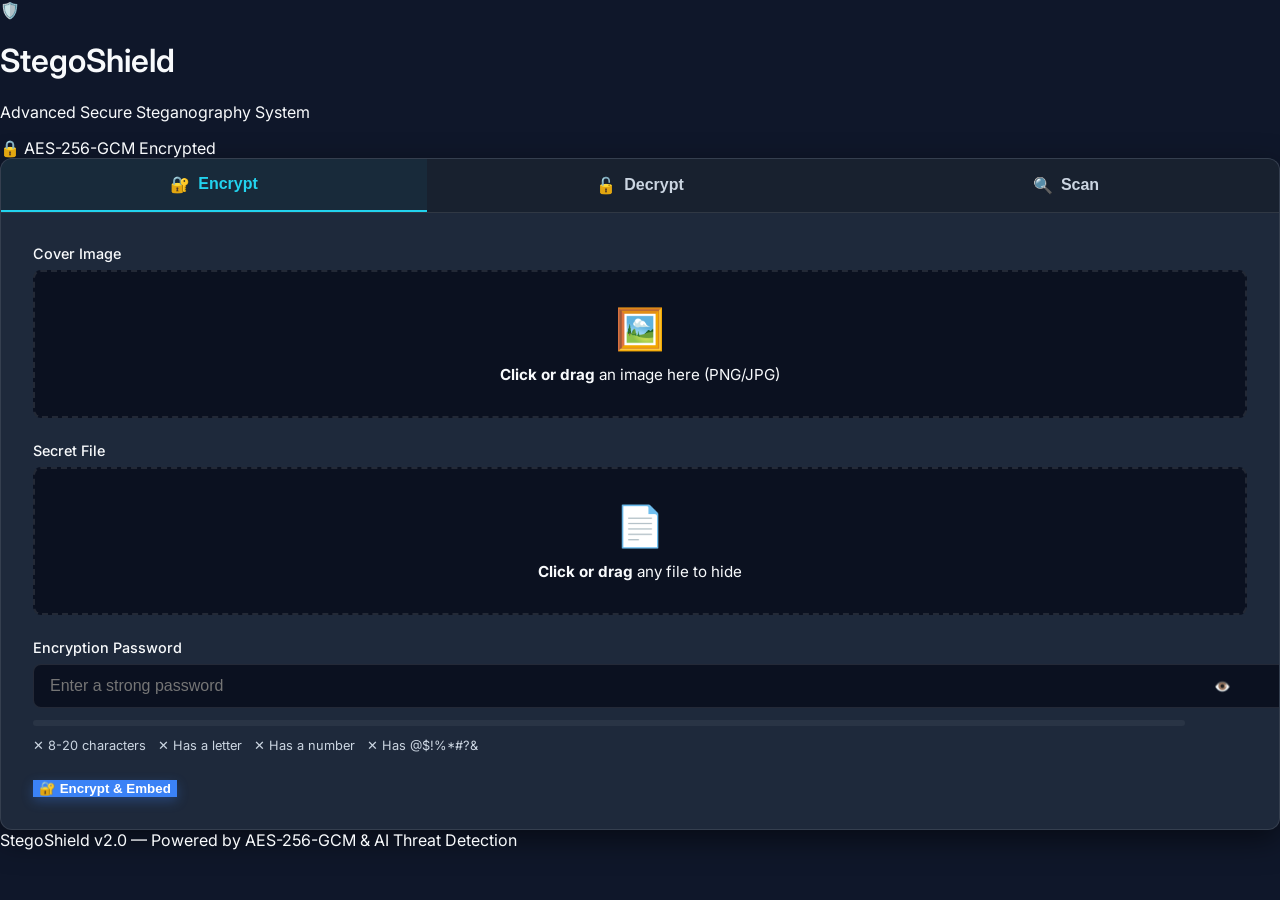
<file: templates/index.html>
<!DOCTYPE html>
<html lang="en">
<head>
    <meta charset="UTF-8">
    <meta name="viewport" content="width=device-width, initial-scale=1.0">
    <meta name="description" content="StegoShield - Advanced Secure Steganography System with AES-256-GCM encryption and AI-powered threat detection.">
    <title>StegoShield | Secure Steganography</title>
    <link href="https://fonts.googleapis.com/css2?family=Inter:wght@300;400;500;600;700;800&display=swap" rel="stylesheet">
    <link rel="stylesheet" href="/static/style.css">
</head>
<body>

<div class="app-container">
    <!-- HEADER -->
    <header class="app-header">
        <div class="logo-row">
            <div class="logo-icon">🛡️</div>
            <h1 class="app-title">StegoShield</h1>
        </div>
        <p class="app-subtitle">Advanced Secure Steganography System</p>
        <span class="security-badge">🔒 AES-256-GCM Encrypted</span>
    </header>

    <!-- MAIN CARD -->
    <main class="main-card">
        <!-- TABS -->
        <div class="tab-bar">
            <button class="tab-btn active" data-tab="encrypt" onclick="switchTab('encrypt', event)">
                <span class="tab-icon">🔐</span> Encrypt
            </button>
            <button class="tab-btn" data-tab="decrypt" onclick="switchTab('decrypt', event)">
                <span class="tab-icon">🔓</span> Decrypt
            </button>
            <button class="tab-btn" data-tab="scan" onclick="switchTab('scan', event)">
                <span class="tab-icon">🔍</span> Scan
            </button>
        </div>

        <!-- ENCRYPT SECTION -->
        <section id="encryptSection" class="form-section active">
            <form id="encryptForm" enctype="multipart/form-data">
                <div class="input-group">
                    <label>Cover Image</label>
                    <div class="drop-zone" id="coverDrop">
                        <span class="dz-icon">🖼️</span>
                        <div class="dz-text"><strong>Click or drag</strong> an image here (PNG/JPG)</div>
                        <input type="file" name="cover" accept="image/*" required>
                        <div class="file-info" id="coverInfo">✓ <span></span></div>
                    </div>
                </div>
                <div class="input-group">
                    <label>Secret File</label>
                    <div class="drop-zone" id="secretDrop">
                        <span class="dz-icon">📄</span>
                        <div class="dz-text"><strong>Click or drag</strong> any file to hide</div>
                        <input type="file" name="secret" required>
                        <div class="file-info" id="secretInfo">✓ <span></span></div>
                    </div>
                </div>
                <div class="input-group">
                    <label>Encryption Password</label>
                    <div class="pwd-wrapper">
                        <input type="password" name="password" id="encryptPassword" required placeholder="Enter a strong password">
                        <button type="button" class="pwd-toggle" onclick="togglePwd('encryptPassword', this)">👁️</button>
                    </div>
                    <div class="pwd-strength" id="encStrength">
                        <div class="strength-bar"><div class="strength-fill" id="encStrengthFill"></div></div>
                        <span class="strength-label" id="encStrengthLabel"></span>
                    </div>
                    <div class="pwd-rules" id="encRules">
                        <span data-rule="len">✕ 8-20 characters</span>
                        <span data-rule="letter">✕ Has a letter</span>
                        <span data-rule="digit">✕ Has a number</span>
                        <span data-rule="special">✕ Has @$!%*#?&</span>
                    </div>
                </div>
                <button type="submit" class="btn-primary" id="encryptBtn">
                    <span class="loader"></span>
                    <span>🔐 Encrypt & Embed</span>
                </button>
            </form>
            <div id="encryptResult" class="result-box"></div>
        </section>

        <!-- DECRYPT SECTION -->
        <section id="decryptSection" class="form-section">
            <form id="decryptForm" enctype="multipart/form-data">
                <div class="input-group">
                    <label>Stego Image</label>
                    <div class="drop-zone" id="stegoDrop">
                        <span class="dz-icon">🖼️</span>
                        <div class="dz-text"><strong>Click or drag</strong> a stego image (PNG)</div>
                        <input type="file" name="stego" required>
                        <div class="file-info" id="stegoInfo">✓ <span></span></div>
                    </div>
                </div>
                <div class="input-group">
                    <label>Decryption Password</label>
                    <div class="pwd-wrapper">
                        <input type="password" name="password" id="decryptPassword" required placeholder="Enter password to unlock">
                        <button type="button" class="pwd-toggle" onclick="togglePwd('decryptPassword', this)">👁️</button>
                    </div>
                    <span class="hint">Password must be 8-20 characters long, and contain at least 1 letter, 1 number, and 1 special char (@$!%*#?&).</span>
                </div>
                <button type="submit" class="btn-primary" id="decryptBtn">
                    <span class="loader"></span>
                    <span>🔓 Decrypt & Scan</span>
                </button>
            </form>
            <div id="decryptResult" class="result-box"></div>
        </section>

        <!-- SCAN SECTION -->
        <section id="scanSection" class="form-section">
            <form id="scanForm" enctype="multipart/form-data">
                <div class="input-group">
                    <label>Image for Threat Analysis</label>
                    <div class="drop-zone" id="scanDrop">
                        <span class="dz-icon">🔍</span>
                        <div class="dz-text"><strong>Click or drag</strong> an image (PNG/JPG/BMP)</div>
                        <input type="file" name="file" accept="image/*" required>
                        <div class="file-info" id="scanFileInfo">✓ <span></span></div>
                    </div>
                    <span class="hint">Analyze image through the advanced AI and forensic threat detection pipeline.</span>
                </div>
                <button type="submit" class="btn-primary" id="scanBtn">
                    <span class="loader"></span>
                    <span>🔍 Analyze Image</span>
                </button>
            </form>
            <div id="scanResult" class="result-box"></div>
        </section>
    </main>

    <footer class="app-footer">
        StegoShield v2.0 — Powered by AES-256-GCM &amp; AI Threat Detection
    </footer>
</div>

<script>
// === TAB SWITCHING ===
function switchTab(tab, e) {
    const btn = e.currentTarget;
    document.querySelectorAll('.tab-btn').forEach(t => t.classList.remove('active'));
    btn.classList.add('active');
    document.querySelectorAll('.form-section').forEach(s => s.classList.remove('active'));
    document.getElementById(tab === 'encrypt' ? 'encryptSection' : tab === 'decrypt' ? 'decryptSection' : 'scanSection').classList.add('active');
}

// === DRAG & DROP ===
document.querySelectorAll('.drop-zone').forEach(zone => {
    const input = zone.querySelector('input[type="file"]');
    const infoEl = zone.querySelector('.file-info');

    ['dragenter','dragover'].forEach(e => zone.addEventListener(e, ev => { ev.preventDefault(); zone.classList.add('drag-over'); }));
    ['dragleave','drop'].forEach(e => zone.addEventListener(e, () => zone.classList.remove('drag-over')));
    zone.addEventListener('drop', ev => {
        ev.preventDefault();
        if (ev.dataTransfer.files.length) { input.files = ev.dataTransfer.files; showFileInfo(input, infoEl); }
    });
    input.addEventListener('change', () => showFileInfo(input, infoEl));
});

function showFileInfo(input, infoEl) {
    if (input.files.length) {
        const f = input.files[0];
        const size = f.size < 1024*1024 ? (f.size/1024).toFixed(1)+' KB' : (f.size/1024/1024).toFixed(1)+' MB';
        infoEl.querySelector('span').textContent = f.name + ' (' + size + ')';
        infoEl.classList.add('show');
    }
}

// === PASSWORD TOGGLE ===
function togglePwd(id, btn) {
    const inp = document.getElementById(id);
    const isHidden = inp.type === 'password';
    inp.type = isHidden ? 'text' : 'password';
    btn.textContent = isHidden ? '🙈' : '👁️';
}

// === PASSWORD STRENGTH ===
document.getElementById('encryptPassword').addEventListener('input', function() {
    const pwd = this.value;
    const fill = document.getElementById('encStrengthFill');
    const label = document.getElementById('encStrengthLabel');
    const rules = document.getElementById('encRules');

    const hasLen = pwd.length >= 8 && pwd.length <= 20;
    const hasLetter = /[A-Za-z]/.test(pwd);
    const hasDigit = /\d/.test(pwd);
    const hasSpecial = /[@$!%*#?&]/.test(pwd);

    rules.querySelector('[data-rule="len"]').className = hasLen ? 'met' : '';
    rules.querySelector('[data-rule="len"]').textContent = (hasLen ? '✓' : '✕') + ' 8-20 characters';
    rules.querySelector('[data-rule="letter"]').className = hasLetter ? 'met' : '';
    rules.querySelector('[data-rule="letter"]').textContent = (hasLetter ? '✓' : '✕') + ' Has a letter';
    rules.querySelector('[data-rule="digit"]').className = hasDigit ? 'met' : '';
    rules.querySelector('[data-rule="digit"]').textContent = (hasDigit ? '✓' : '✕') + ' Has a number';
    rules.querySelector('[data-rule="special"]').className = hasSpecial ? 'met' : '';
    rules.querySelector('[data-rule="special"]').textContent = (hasSpecial ? '✓' : '✕') + ' Has @$!%*#?&';

    let score = [hasLen, hasLetter, hasDigit, hasSpecial].filter(Boolean).length;
    const colors = ['var(--red)','var(--orange)','var(--yellow)','var(--green)'];
    const labels = ['Weak','Fair','Good','Strong'];
    fill.style.width = (score * 25) + '%';
    fill.style.background = score > 0 ? colors[score-1] : 'transparent';
    label.textContent = pwd.length > 0 ? labels[Math.max(0, score-1)] : '';
    label.style.color = score > 0 ? colors[score-1] : 'var(--text-muted)';
});

// === PASSWORD VALIDATION ===
const pwdRegex = /^(?=.*[A-Za-z])(?=.*\d)(?=.*[@$!%*#?&])[A-Za-z\d@$!%*#?&]{8,20}$/;

function validatePwd(id, resultDivId) {
    const pwd = document.getElementById(id).value;
    if (!pwdRegex.test(pwd)) {
        const rd = document.getElementById(resultDivId);
        rd.style.display = 'block';
        rd.innerHTML = '<p class="error-text">❌ Password must be 8-20 characters with at least 1 letter, 1 number, and 1 special character (@$!%*#?&).</p>';
        return false;
    }
    return true;
}

// === HELPER: RENDER SCAN REPORT ===
function generateReportHTML(report) {
    let scoreColor = report.threat_score <= 20 ? 'var(--green)' : (report.threat_score <= 40 ? 'var(--yellow)' : (report.threat_score <= 70 ? 'var(--orange)' : 'var(--red)'));
    let html = `
        <div class="report-card">
            <h4>📊 Threat Analysis Report</h4>
            <div class="score-box">
                <div class="score-header">
                    <span class="label">Threat Score</span>
                    <span class="value" style="color:${scoreColor}">${report.threat_score}/100</span>
                </div>
                <div class="score-bar"><div class="score-bar-fill" style="width:${report.threat_score}%;background:${scoreColor}"></div></div>
                <div class="score-risk" style="color:${scoreColor}">${report.risk_level}</div>
            </div>
            <div class="report-layers">`;

    if (report.layers.validation && !report.layers.validation.is_valid)
        html += `<div><span style="color:var(--red)">❌ Validation:</span> ${report.layers.validation.errors.join(', ')}</div>`;
    if (report.layers.metadata && report.layers.metadata.suspicious_tags && report.layers.metadata.suspicious_tags.length > 0)
        html += `<div><span style="color:var(--yellow)">⚠️ Metadata:</span> Suspicious EXIF data detected.</div>`;
    if (report.layers.steganalysis && (report.layers.steganalysis.histogram_anomaly || report.layers.steganalysis.lsb_inconsistency))
        html += `<div><span style="color:var(--yellow)">⚠️ Steganalysis:</span> Statistical anomalies found (possible hidden data).</div>`;
    if (report.layers.extraction && report.layers.extraction.payload_extracted)
        html += `<div><span style="color:var(--orange)">📦 Extraction:</span> Hidden payloads detected by Binwalk/zsteg.</div>`;
    if (report.layers.yara && report.layers.yara.yara_hits && report.layers.yara.yara_hits.length > 0)
        html += `<div><span style="color:var(--red)">🚨 YARA:</span> Matched: ${report.layers.yara.yara_hits.join(', ')}</div>`;
    if (report.layers.clamav && report.layers.clamav.status === 'INFECTED')
        html += `<div><span style="color:var(--red)">🚨 ClamAV:</span> Infection detected.</div>`;
    if (report.layers.ai && report.layers.ai.prediction)
        html += `<div><span>🤖 AI Prediction:</span> ${report.layers.ai.prediction} (${(report.layers.ai.confidence * 100).toFixed(1)}%)</div>`;
    if (report.layers.entropy && report.layers.entropy.entropy)
        html += `<div><span>📊 Entropy:</span> ${report.layers.entropy.entropy.toFixed(4)}</div>`;

    html += `</div></div>`;
    return html;
}

// === ENCRYPTION REPORT CARD ===
function generateEncReportHTML(res) {
    const now = new Date().toLocaleString();
    return `
        <div class="enc-report">
            <div class="enc-report-item"><span class="label">Algorithm</span><span class="value">AES-256-GCM</span></div>
            <div class="enc-report-item"><span class="label">Key Derivation</span><span class="value">PBKDF2-HMAC-SHA256</span></div>
            <div class="enc-report-item"><span class="label">Iterations</span><span class="value">100,000</span></div>
            <div class="enc-report-item"><span class="label">Stego File</span><span class="value">${res.stego_filename}</span></div>
            ${res.encrypted_filename ? `<div class="enc-report-item"><span class="label">Encrypted File</span><span class="value">${res.encrypted_filename}</span></div>` : ''}
            <div class="enc-report-item"><span class="label">Timestamp</span><span class="value">${now}</span></div>
        </div>`;
}

// === BUTTON STATE HELPERS ===
function btnLoading(btn, text) {
    btn.disabled = true;
    btn.querySelector('.loader').style.display = 'inline-block';
    btn.querySelector('span:last-child').innerText = text;
}
function btnReset(btn, text) {
    btn.disabled = false;
    btn.querySelector('.loader').style.display = 'none';
    btn.querySelector('span:last-child').innerText = text;
}

// === ENCRYPTION HANDLER ===
document.getElementById("encryptForm").onsubmit = async function (e) {
    e.preventDefault();
    if (!validatePwd('encryptPassword', 'encryptResult')) return;

    let formData = new FormData(this);
    let btn = document.getElementById("encryptBtn");
    let resultDiv = document.getElementById("encryptResult");

    resultDiv.style.display = 'none';
    btnLoading(btn, 'Processing...');

    try {
        let r = await fetch("/encrypt", { method: "POST", body: formData });
        let res = await r.json();
        resultDiv.style.display = 'block';

        if (!r.ok) {
            resultDiv.innerHTML = `<p class="error-text">❌ ${res.error || "Unknown error"}</p>`;
        } else {
            resultDiv.innerHTML = `
                <h3 class="success-text">✅ Encryption Successful</h3>
                <p style="color:var(--text-secondary);margin:8px 0">${res.message}</p>
                ${generateEncReportHTML(res)}
                ${res.secret_report ? generateReportHTML(res.secret_report) : ''}
                <div class="download-group">
                    <a href="/download/${res.stego_filename}" class="btn-download" download>📥 Download Stego Image</a>
                    ${res.encrypted_filename ? `<a href="/download/${res.encrypted_filename}" class="btn-download" download>📥 Raw Encrypted Data</a>` : ''}
                </div>`;
        }
    } catch (err) {
        resultDiv.style.display = 'block';
        resultDiv.innerHTML = `<p class="error-text">⚠️ Network Error: ${err}</p>`;
    } finally {
        btnReset(btn, '🔐 Encrypt & Embed');
    }
};

// === DECRYPTION HANDLER ===
document.getElementById("decryptForm").onsubmit = async function (e) {
    e.preventDefault();
    if (!validatePwd('decryptPassword', 'decryptResult')) return;

    let formData = new FormData(this);
    let btn = document.getElementById("decryptBtn");
    let resultDiv = document.getElementById("decryptResult");

    resultDiv.style.display = 'none';
    btnLoading(btn, 'Decrypting...');

    try {
        let r = await fetch("/decrypt", { method: "POST", body: formData });
        let res = await r.json();
        resultDiv.style.display = 'block';

        if (!r.ok) {
            resultDiv.innerHTML = `<p class="error-text">❌ ${res.error || "Unknown error"}</p>`;
            return;
        }

        let statusClass = res.safe ? "success-text" : "error-text";
        let icon = res.safe ? "✅" : "🚨";
        let title = res.safe ? "File Safe" : "Security Alert";
        if (!res.safe && res.extracted_filename) { statusClass = "warning-text"; title = "Suspicious File"; icon = "⚠️"; }

        let html = `
            <h3 class="${statusClass}">${icon} ${title}</h3>
            <p style="color:var(--text-secondary);margin:8px 0">${res.message}</p>
            <div class="enc-report">
                <div class="enc-report-item"><span class="label">Algorithm</span><span class="value">AES-256-GCM</span></div>
                <div class="enc-report-item"><span class="label">Decrypted At</span><span class="value">${new Date().toLocaleString()}</span></div>
                ${res.extracted_filename ? `<div class="enc-report-item"><span class="label">Extracted File</span><span class="value">${res.extracted_filename}</span></div>` : ''}
            </div>`;

        if (res.scan_report) html += generateReportHTML(res.scan_report);
        if (res.extracted_filename) html += `<div class="download-group"><a href="/download/${res.extracted_filename}" class="btn-download" download>📥 Download Extracted File</a></div>`;

        resultDiv.innerHTML = html;
    } catch (err) {
        resultDiv.style.display = 'block';
        resultDiv.innerHTML = `<p class="error-text">⚠️ Network Error: ${err}</p>`;
    } finally {
        btnReset(btn, '🔓 Decrypt & Scan');
    }
};

// === SCAN HANDLER ===
document.getElementById("scanForm").onsubmit = async function (e) {
    e.preventDefault();

    let resultDiv = document.getElementById("scanResult");
    let formData = new FormData(this);
    let btn = document.getElementById("scanBtn");

    resultDiv.style.display = 'none';
    btnLoading(btn, 'Analyzing...');

    try {
        let r = await fetch("/scan", { method: "POST", body: formData });
        let res = await r.json();
        resultDiv.style.display = 'block';

        if (!r.ok) {
            resultDiv.innerHTML = `<p class="error-text">❌ ${res.error || "Unknown error"}</p>`;
            return;
        }

        let isSafe = res.risk_level === "Safe";
        let statusClass = isSafe ? "success-text" : "error-text";
        let icon = isSafe ? "✅" : "🚨";
        let title = isSafe ? "Clean Image" : "Threat Detected";
        if (res.risk_level === "Suspicious") { statusClass = "warning-text"; title = "Suspicious Image"; icon = "⚠️"; }

        resultDiv.innerHTML = `<h3 class="${statusClass}">${icon} ${title}</h3>` + generateReportHTML(res);
    } catch (err) {
        resultDiv.style.display = 'block';
        resultDiv.innerHTML = `<p class="error-text">⚠️ Network Error: ${err}</p>`;
    } finally {
        btnReset(btn, '🔍 Analyze Image');
    }
};
</script>
</body>
</html>
</file>
<file: static/style.css>
:root {
    --bg-dark: #0f172a;
    --bg-card: #1e293b;
    --bg-input: #0b1120;
    
    --text-main: #f8fafc;
    --text-muted: #cbd5e1;
    
    --primary: #3b82f6;
    --cyan: #22d3ee;
    --green: #10b981;
    --red: #ef4444;
    --orange: #f97316;
    --yellow: #f59e0b;
    
    --border-color: rgba(255,255,255,0.1);
    --glow-cyan: 0 0 15px rgba(34, 211, 238, 0.4);
    --glow-red: 0 0 15px rgba(239, 68, 68, 0.4);
}

body {
    background-color: var(--bg-dark);
    color: var(--text-main);
    font-family: 'Inter', sans-serif;
    margin: 0;
    overflow-x: hidden;
}

/* Typography */
h1, h2, h3, h4, h5 {
    font-weight: 600;
}
.page-title {
    font-size: 1.5rem;
    font-weight: 700;
    margin: 0;
    letter-spacing: -0.5px;
}

/* Sidebar */
.sidebar {
    width: 260px;
    position: fixed;
    top: 0;
    left: 0;
    height: 100vh;
    background-color: #0b1120;
    border-right: 1px solid var(--border-color);
    display: flex;
    flex-direction: column;
    z-index: 1000;
}

.sidebar-header {
    padding: 24px;
    display: flex;
    align-items: center;
    gap: 12px;
    border-bottom: 1px solid var(--border-color);
}

.sidebar-header .logo-icon {
    font-size: 1.8rem;
    color: var(--cyan);
    text-shadow: var(--glow-cyan);
}

.sidebar-header h2 {
    font-size: 1.25rem;
    margin: 0;
    font-weight: 800;
    letter-spacing: 1px;
}

.nav-links {
    list-style: none;
    padding: 20px 0;
    margin: 0;
    flex-grow: 1;
}

.nav-links li {
    margin-bottom: 5px;
}

.nav-link {
    display: flex;
    align-items: center;
    gap: 12px;
    padding: 12px 24px;
    color: #f8fafc;
    text-decoration: none;
    font-weight: 500;
    transition: all 0.3s ease;
    border-left: 3px solid transparent;
}

.nav-link:hover, .nav-link.active {
    background: rgba(34, 211, 238, 0.05);
    color: var(--cyan);
    border-left-color: var(--cyan);
}

.nav-link i {
    font-size: 1.1rem;
    width: 20px;
    text-align: center;
}

.sidebar-footer {
    padding: 20px 24px;
    border-top: 1px solid var(--border-color);
    font-size: 0.85rem;
    color: var(--text-muted);
}

.status-dot {
    display: inline-block;
    width: 8px;
    height: 8px;
    background: var(--green);
    border-radius: 50%;
    margin-right: 6px;
    box-shadow: 0 0 10px var(--green);
    animation: pulse 2s infinite;
}

@keyframes pulse {
    0% { transform: scale(1); opacity: 1; }
    50% { transform: scale(1.5); opacity: 0.5; }
    100% { transform: scale(1); opacity: 1; }
}

/* Main Content Wrapper */
.main-content {
    margin-left: 260px;
    min-height: 100vh;
    display: flex;
    flex-direction: column;
}

/* Topbar */
.topbar {
    height: 70px;
    background-color: rgba(15, 23, 42, 0.9);
    backdrop-filter: blur(10px);
    border-bottom: 1px solid var(--border-color);
    display: flex;
    justify-content: space-between;
    align-items: center;
    padding: 0 32px;
    position: sticky;
    top: 0;
    z-index: 999;
}

.topbar-search {
    position: relative;
    width: 300px;
}

.topbar-search i {
    position: absolute;
    left: 12px;
    top: 50%;
    transform: translateY(-50%);
    color: var(--text-muted);
}

.topbar-search input {
    width: 100%;
    background: var(--bg-card);
    border: 1px solid var(--border-color);
    color: white;
    padding: 8px 12px 8px 36px;
    border-radius: 6px;
    font-size: 0.9rem;
    transition: all 0.3s;
}

.topbar-search input:focus {
    outline: none;
    border-color: var(--cyan);
    box-shadow: 0 0 0 2px rgba(34, 211, 238, 0.2);
}

.topbar-user {
    display: flex;
    align-items: center;
    gap: 24px;
}

.notification-icon {
    position: relative;
    color: var(--text-muted);
    font-size: 1.2rem;
    cursor: pointer;
}

.notification-icon:hover { color: white; }

.notification-icon .badge {
    position: absolute;
    top: -5px;
    right: -8px;
    font-size: 0.6rem;
    padding: 3px 5px;
}

.user-profile {
    display: flex;
    align-items: center;
    gap: 10px;
    cursor: pointer;
}

.user-profile img {
    width: 36px;
    height: 36px;
    border-radius: 50%;
    border: 2px solid var(--cyan);
}

.user-profile span {
    font-weight: 500;
    font-size: 0.9rem;
}

/* Container */
.page-container {
    padding: 32px;
    flex-grow: 1;
}

/* Dashboard Cards */
.dashboard-card {
    background: var(--bg-card);
    border: 1px solid var(--border-color);
    border-radius: 12px;
    padding: 24px;
    box-shadow: 0 4px 6px rgba(0,0,0,0.1);
}

.stat-card {
    background: var(--bg-card);
    border: 1px solid var(--border-color);
    border-radius: 12px;
    padding: 24px;
    display: flex;
    align-items: center;
    gap: 16px;
    transition: transform 0.3s;
}

.stat-card:hover {
    transform: translateY(-5px);
    border-color: rgba(255,255,255,0.2);
}

.stat-icon {
    width: 50px;
    height: 50px;
    border-radius: 10px;
    display: flex;
    align-items: center;
    justify-content: center;
    font-size: 1.5rem;
}

.bg-primary-glow { background: rgba(59, 130, 246, 0.1); color: var(--primary); }
.bg-danger-glow { background: rgba(239, 68, 68, 0.1); color: var(--red); }
.bg-success-glow { background: rgba(16, 185, 129, 0.1); color: var(--green); }
.bg-warning-glow { background: rgba(245, 158, 11, 0.1); color: var(--yellow); }

.stat-details {
    flex-grow: 1;
}

.stat-label {
    margin: 0;
    font-size: 0.85rem;
    color: var(--text-muted);
    text-transform: uppercase;
    letter-spacing: 0.5px;
}

.stat-value {
    margin: 4px 0 0 0;
    font-size: 1.8rem;
    font-weight: 700;
}

/* Charts */
.chart-container {
    position: relative;
    height: 300px;
    width: 100%;
}

/* Tables */
.cyber-table {
    color: var(--text-main);
    margin-bottom: 0;
}

.cyber-table th {
    background: rgba(0,0,0,0.2);
    border-bottom: 2px solid var(--border-color);
    color: var(--text-muted);
    font-weight: 600;
    font-size: 0.85rem;
    text-transform: uppercase;
    letter-spacing: 1px;
    padding: 12px 16px;
}

.cyber-table td {
    padding: 16px;
    vertical-align: middle;
    border-bottom: 1px solid rgba(255,255,255,0.05);
}

.cyber-table tbody tr {
    transition: background 0.2s;
}

.cyber-table tbody tr:hover {
    background: rgba(255,255,255,0.02);
}

.op-badge {
    padding: 4px 10px;
    border-radius: 4px;
    background: rgba(34, 211, 238, 0.1);
    color: var(--cyan);
    font-size: 0.75rem;
    font-weight: 600;
    letter-spacing: 0.5px;
}

/* Scanner Hub Styles (Migrated from old CSS) */
.main-card {
    background: var(--bg-card);
    border: 1px solid var(--border-color);
    border-radius: 12px;
    overflow: hidden;
    box-shadow: 0 10px 30px rgba(0,0,0,0.5);
}

.tab-bar {
    display: flex;
    background: rgba(0,0,0,0.2);
    border-bottom: 1px solid var(--border-color);
}

.tab-btn {
    flex: 1;
    background: none;
    border: none;
    padding: 16px;
    color: var(--text-muted);
    font-size: 1rem;
    font-weight: 600;
    cursor: pointer;
    transition: all 0.3s;
    display: flex;
    justify-content: center;
    align-items: center;
    gap: 8px;
}

.tab-btn:hover { color: white; background: rgba(255,255,255,0.02); }
.tab-btn.active { color: var(--cyan); border-bottom: 2px solid var(--cyan); background: rgba(34, 211, 238, 0.05); }

.form-section { display: none; padding: 32px; }
.form-section.active { display: block; animation: fadeIn 0.4s ease; }

@keyframes fadeIn { from { opacity: 0; transform: translateY(10px); } to { opacity: 1; transform: translateY(0); } }

.input-group { margin-bottom: 24px; display: block; }
.input-group label { display: block; margin-bottom: 8px; font-weight: 500; font-size: 0.9rem; color: var(--text-main); }

.drop-zone {
    border: 2px dashed var(--border-color);
    border-radius: 8px;
    padding: 32px 20px;
    text-align: center;
    background: var(--bg-input);
    cursor: pointer;
    position: relative;
    transition: all 0.3s;
}
.drop-zone:hover, .drop-zone.drag-over { border-color: var(--cyan); background: rgba(34, 211, 238, 0.02); }
.drop-zone input[type="file"] { position: absolute; width: 100%; height: 100%; top: 0; left: 0; opacity: 0; cursor: pointer; }

.dz-icon { font-size: 2.5rem; display: block; margin-bottom: 12px; }
.dz-text { color: #f8fafc; font-size: 0.95rem; }
.file-info { display: none; margin-top: 12px; color: var(--green); font-size: 0.9rem; font-weight: 500; }
.file-info.show { display: block; }

.pwd-wrapper { position: relative; }
.pwd-wrapper input {
    width: 100%;
    background: var(--bg-input);
    border: 1px solid var(--border-color);
    color: white;
    padding: 12px 40px 12px 16px;
    border-radius: 8px;
    font-size: 1rem;
    transition: all 0.3s;
}
.pwd-wrapper input:focus { outline: none; border-color: var(--cyan); box-shadow: 0 0 0 3px rgba(34, 211, 238, 0.1); }
.pwd-toggle {
    position: absolute; right: 12px; top: 50%; transform: translateY(-50%);
    background: none; border: none; color: var(--text-muted); cursor: pointer; padding: 4px;
}
.pwd-toggle:hover { color: white; }

.pwd-strength { display: flex; align-items: center; gap: 12px; margin-top: 12px; }
.strength-bar { flex-grow: 1; height: 6px; background: rgba(255,255,255,0.05); border-radius: 3px; overflow: hidden; }
.strength-fill { height: 100%; width: 0; transition: all 0.3s; }
.strength-label { font-size: 0.8rem; font-weight: 600; width: 50px; text-align: right; }

.pwd-rules { display: flex; flex-wrap: wrap; gap: 12px; margin-top: 12px; font-size: 0.8rem; color: var(--text-muted); }
.pwd-rules span.met { color: var(--green); }

.hint { display: block; margin-top: 8px; font-size: 0.85rem; color: var(--text-muted); }

.btn-primary-glow {
    background: var(--primary);
    color: white;
    border: none;
    padding: 14px 24px;
    border-radius: 8px;
    font-size: 1rem;
    font-weight: 600;
    cursor: pointer;
    transition: all 0.3s;
    box-shadow: 0 4px 15px rgba(59, 130, 246, 0.3);
    display: flex;
    justify-content: center;
    align-items: center;
}
.btn-primary-glow:hover { background: #2563eb; transform: translateY(-2px); box-shadow: 0 6px 20px rgba(59, 130, 246, 0.4); }
.btn-primary-glow:disabled { opacity: 0.7; cursor: not-allowed; transform: none; }

.btn-cyan {
    background-color: var(--cyan);
    color: #0f172a !important;
    border: none;
    font-weight: 700;
    box-shadow: 0 4px 12px rgba(34, 211, 238, 0.3);
}
.btn-cyan:hover {
    background-color: #06b6d4;
    color: #0f172a !important;
    transform: translateY(-1px);
}

.btn-primary {
    background-color: var(--primary);
    color: white !important;
    border: none;
    font-weight: 700;
    box-shadow: 0 4px 12px rgba(59, 130, 246, 0.3);
}
.btn-primary:hover {
    background-color: #2563eb;
    color: white !important;
    transform: translateY(-1px);
}

.loader { display: none; border: 2px solid rgba(255,255,255,0.3); border-top: 2px solid white; border-radius: 50%; width: 16px; height: 16px; animation: spin 1s linear infinite; margin-right: 8px; }
@keyframes spin { 0% { transform: rotate(0deg); } 100% { transform: rotate(360deg); } }

/* Report Card styling */
.report-card {
    background: rgba(0,0,0,0.2);
    border: 1px solid var(--border-color);
    border-radius: 8px;
    padding: 20px;
}

.enc-report {
    display: grid;
    grid-template-columns: 1fr 1fr;
    gap: 16px;
    background: rgba(0,0,0,0.2);
    border: 1px solid var(--border-color);
    border-radius: 8px;
    padding: 16px;
}
.enc-report-item { display: flex; flex-direction: column; }
.enc-report-item span:first-child { 
    color: var(--cyan); 
    font-size: 0.8rem; 
    text-transform: uppercase; 
    letter-spacing: 0.5px; 
    font-weight: 700;
}

/* Responsive Media Queries */
@media (max-width: 992px) {
    .sidebar { transform: translateX(-100%); transition: 0.3s; z-index: 1050; }
    .sidebar.show { transform: translateX(0); box-shadow: 5px 0 15px rgba(0,0,0,0.5); }
    .main-content { margin-left: 0; }
    .enc-report { grid-template-columns: 1fr; }
}
</file>
